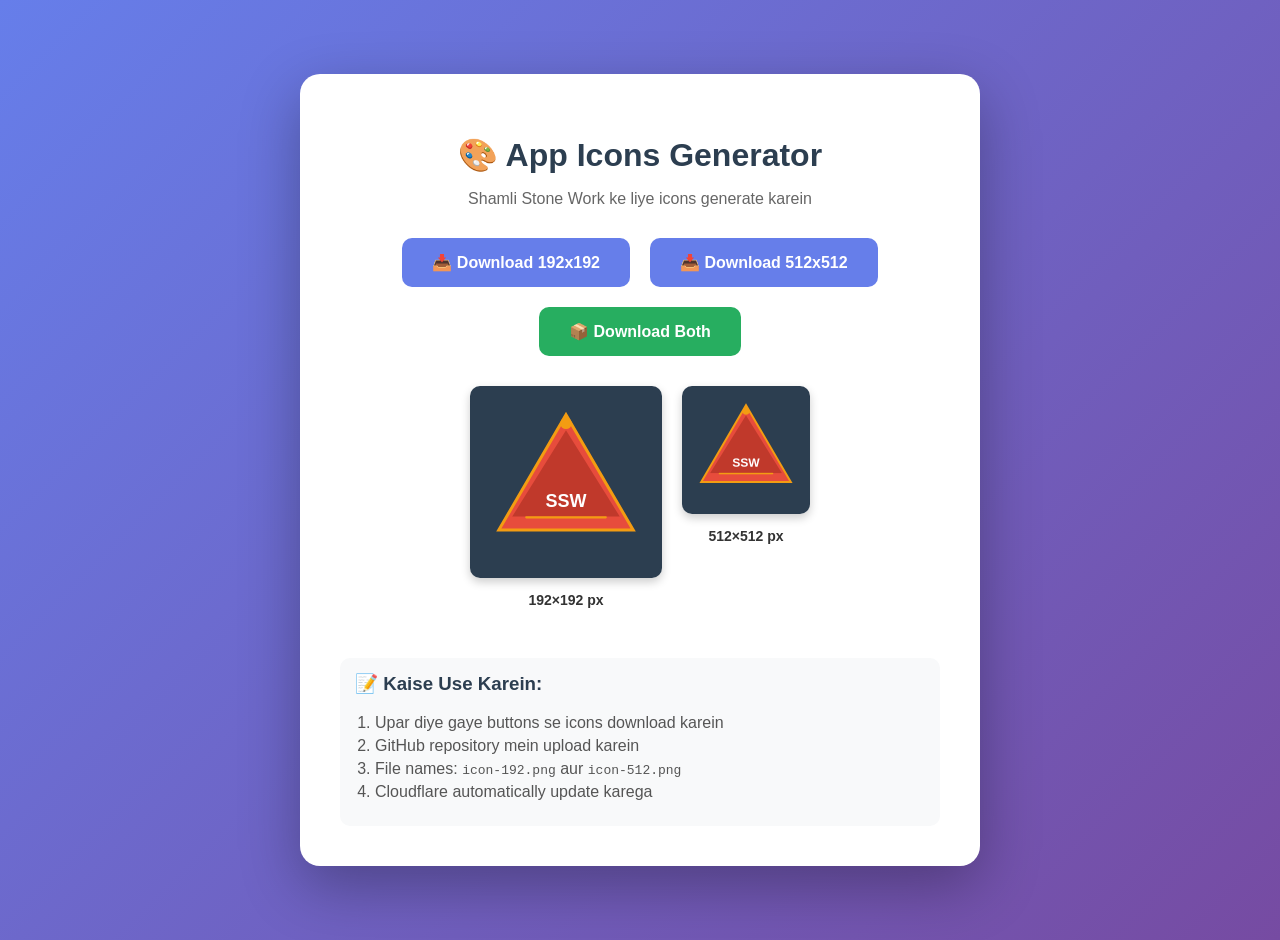
<file: generate-icons.html>
<!DOCTYPE html>
<html lang="en">
<head>
    <meta charset="UTF-8">
    <meta name="viewport" content="width=device-width, initial-scale=1.0">
    <title>Generate App Icons</title>
    <style>
        body {
            font-family: 'Segoe UI', Tahoma, Geneva, Verdana, sans-serif;
            background: linear-gradient(135deg, #667eea 0%, #764ba2 100%);
            min-height: 100vh;
            display: flex;
            align-items: center;
            justify-content: center;
            margin: 0;
            padding: 20px;
        }
        .container {
            background: white;
            padding: 40px;
            border-radius: 20px;
            box-shadow: 0 20px 60px rgba(0,0,0,0.3);
            text-align: center;
            max-width: 600px;
            width: 100%;
        }
        h1 {
            color: #2c3e50;
            margin-bottom: 10px;
        }
        p {
            color: #666;
            margin-bottom: 30px;
        }
        .canvas-container {
            display: none;
        }
        .buttons {
            display: flex;
            gap: 20px;
            justify-content: center;
            flex-wrap: wrap;
            margin-top: 30px;
        }
        button {
            padding: 15px 30px;
            font-size: 16px;
            font-weight: 600;
            border: none;
            border-radius: 10px;
            cursor: pointer;
            transition: all 0.3s;
            background: #667eea;
            color: white;
        }
        button:hover {
            background: #5568d3;
            transform: translateY(-2px);
            box-shadow: 0 5px 15px rgba(102, 126, 234, 0.4);
        }
        .success {
            background: #27ae60;
        }
        .success:hover {
            background: #229954;
        }
        .preview {
            margin-top: 30px;
            display: flex;
            gap: 20px;
            justify-content: center;
            flex-wrap: wrap;
        }
        .preview-item {
            text-align: center;
        }
        .preview-item img {
            border-radius: 10px;
            box-shadow: 0 4px 10px rgba(0,0,0,0.2);
        }
        .preview-item p {
            margin-top: 10px;
            font-size: 14px;
            color: #333;
            font-weight: 600;
        }
        .info {
            background: #f8f9fa;
            padding: 15px;
            border-radius: 10px;
            margin-top: 20px;
            text-align: left;
        }
        .info h3 {
            margin-top: 0;
            color: #2c3e50;
        }
        .info ol {
            margin: 10px 0;
            padding-left: 20px;
        }
        .info li {
            margin: 5px 0;
            color: #555;
        }
    </style>
</head>
<body>
    <div class="container">
        <h1>🎨 App Icons Generator</h1>
        <p>Shamli Stone Work ke liye icons generate karein</p>
        
        <div class="buttons">
            <button onclick="generateAndDownload192()">📥 Download 192x192</button>
            <button onclick="generateAndDownload512()">📥 Download 512x512</button>
            <button onclick="downloadBoth()" class="success">📦 Download Both</button>
        </div>
        
        <div class="preview">
            <div class="preview-item">
                <img id="preview-192" width="192" height="192" alt="192x192">
                <p>192×192 px</p>
            </div>
            <div class="preview-item">
                <img id="preview-512" width="128" height="128" alt="512x512">
                <p>512×512 px</p>
            </div>
        </div>
        
        <div class="info">
            <h3>📝 Kaise Use Karein:</h3>
            <ol>
                <li>Upar diye gaye buttons se icons download karein</li>
                <li>GitHub repository mein upload karein</li>
                <li>File names: <code>icon-192.png</code> aur <code>icon-512.png</code></li>
                <li>Cloudflare automatically update karega</li>
            </ol>
        </div>
    </div>
    
    <div class="canvas-container">
        <canvas id="canvas-192" width="192" height="192"></canvas>
        <canvas id="canvas-512" width="512" height="512"></canvas>
    </div>

    <script>
        // Generate icons on page load
        window.onload = function() {
            generateIcon(192);
            generateIcon(512);
        };

        function generateIcon(size) {
            const canvas = document.getElementById(`canvas-${size}`);
            const ctx = canvas.getContext('2d');
            const scale = size / 512;

            // Clear canvas
            ctx.clearRect(0, 0, size, size);

            // Background
            ctx.fillStyle = '#2c3e50';
            ctx.fillRect(0, 0, size, size);

            // Rounded corners
            ctx.beginPath();
            ctx.moveTo(60 * scale, 0);
            ctx.lineTo(size - 60 * scale, 0);
            ctx.quadraticCurveTo(size, 0, size, 60 * scale);
            ctx.lineTo(size, size - 60 * scale);
            ctx.quadraticCurveTo(size, size, size - 60 * scale, size);
            ctx.lineTo(60 * scale, size);
            ctx.quadraticCurveTo(0, size, 0, size - 60 * scale);
            ctx.lineTo(0, 60 * scale);
            ctx.quadraticCurveTo(0, 0, 60 * scale, 0);
            ctx.closePath();
            ctx.fillStyle = '#2c3e50';
            ctx.fill();

            // Mountain/Stone Shape
            ctx.beginPath();
            ctx.moveTo(size * 0.5, size * 0.15);
            ctx.lineTo(size * 0.85, size * 0.75);
            ctx.lineTo(size * 0.15, size * 0.75);
            ctx.closePath();
            ctx.fillStyle = '#e74c3c';
            ctx.fill();
            ctx.strokeStyle = '#f39c12';
            ctx.lineWidth = 8 * scale;
            ctx.stroke();

            // Inner Detail
            ctx.beginPath();
            ctx.moveTo(size * 0.5, size * 0.23);
            ctx.lineTo(size * 0.78, size * 0.68);
            ctx.lineTo(size * 0.22, size * 0.68);
            ctx.closePath();
            ctx.fillStyle = '#c0392b';
            ctx.fill();

            // Top Peak Circle
            ctx.beginPath();
            ctx.arc(size * 0.5, size * 0.195, 15 * scale, 0, Math.PI * 2);
            ctx.fillStyle = '#f39c12';
            ctx.fill();

            // Text "SSW"
            ctx.fillStyle = 'white';
            ctx.font = `bold ${48 * scale}px Arial`;
            ctx.textAlign = 'center';
            ctx.textBaseline = 'middle';
            ctx.fillText('SSW', size * 0.5, size * 0.605);

            // Bottom Line
            ctx.beginPath();
            ctx.moveTo(size * 0.293, size * 0.684);
            ctx.lineTo(size * 0.707, size * 0.684);
            ctx.strokeStyle = '#f39c12';
            ctx.lineWidth = 6 * scale;
            ctx.lineCap = 'round';
            ctx.stroke();

            // Update preview
            const dataURL = canvas.toDataURL('image/png');
            document.getElementById(`preview-${size}`).src = dataURL;
            
            return canvas;
        }

        function downloadCanvas(size) {
            const canvas = document.getElementById(`canvas-${size}`);
            const link = document.createElement('a');
            link.download = `icon-${size}.png`;
            link.href = canvas.toDataURL('image/png');
            link.click();
        }

        function generateAndDownload192() {
            generateIcon(192);
            setTimeout(() => downloadCanvas(192), 100);
        }

        function generateAndDownload512() {
            generateIcon(512);
            setTimeout(() => downloadCanvas(512), 100);
        }

        function downloadBoth() {
            generateAndDownload192();
            setTimeout(() => generateAndDownload512(), 500);
        }
    </script>
</body>
</html>
</file>
